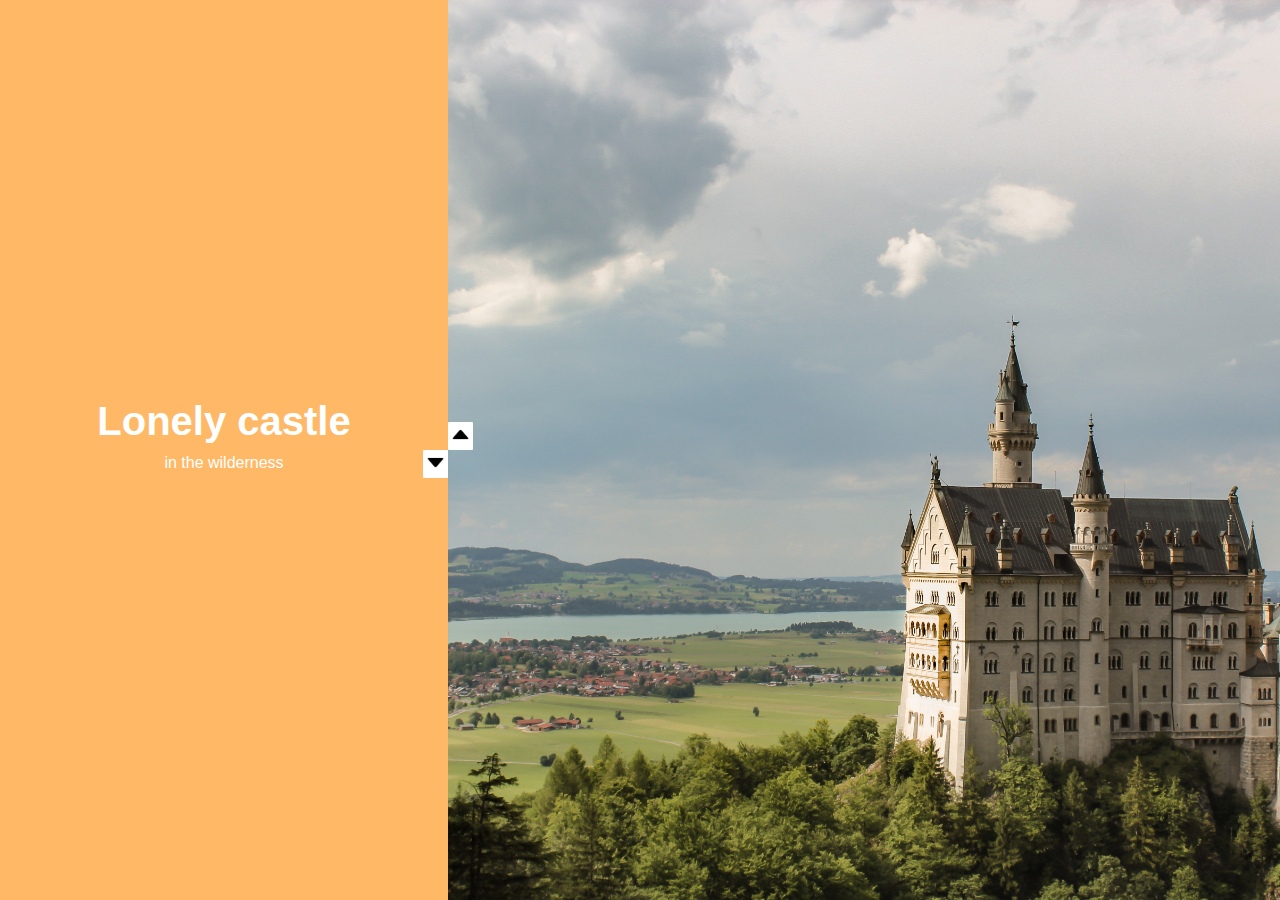
<file: Double Vertical Slider/index.html>
<!DOCTYPE html>
<html lang="en">
<head>
    <meta charset="UTF-8">
    <meta name="viewport" content="width=device-width, initial-scale=1.0">
    <title>Double Vertical Slider</title>
    <link rel="stylesheet" href=".//style.css">
    <script src=".//script.js" defer></script>
</head>
<body>
    <div class="slider-container">
        <div class="left-slide">
           
            <div style="background-color: #fd3555;">
            <h1>Nature flower</h1>
            <p>all in pink</p>
            </div>

            <div style="background-color: #2a86ba;">
            <h1>Blue Sky</h1>
            <p>with it's mountains</p>
            </div>

            <div style="background-color: #ffb866;">
            <h1>Lonely castle</h1>
            <p>in the wilderness</p>
            </div>
        </div>
        <div class="right-slide">
            <div class="" style="background-image: url('.//img/castle.jpg');"></div>
            <div class="" style="background-image: url('.//img/sky.jpg');"></div>
            <div class="" style="background-image: url('.//img/flower.jpg');"></div>
        </div>
        
        <div class="action-buttons">
            
            <button class="down-button">
                <img src=".//img/down.png" alt="">
            </button>

            <button class="up-button">
                <img src=".//img/up.png" alt="">
            </button>
        </div>
    </div>
</body>
</html>
</file>
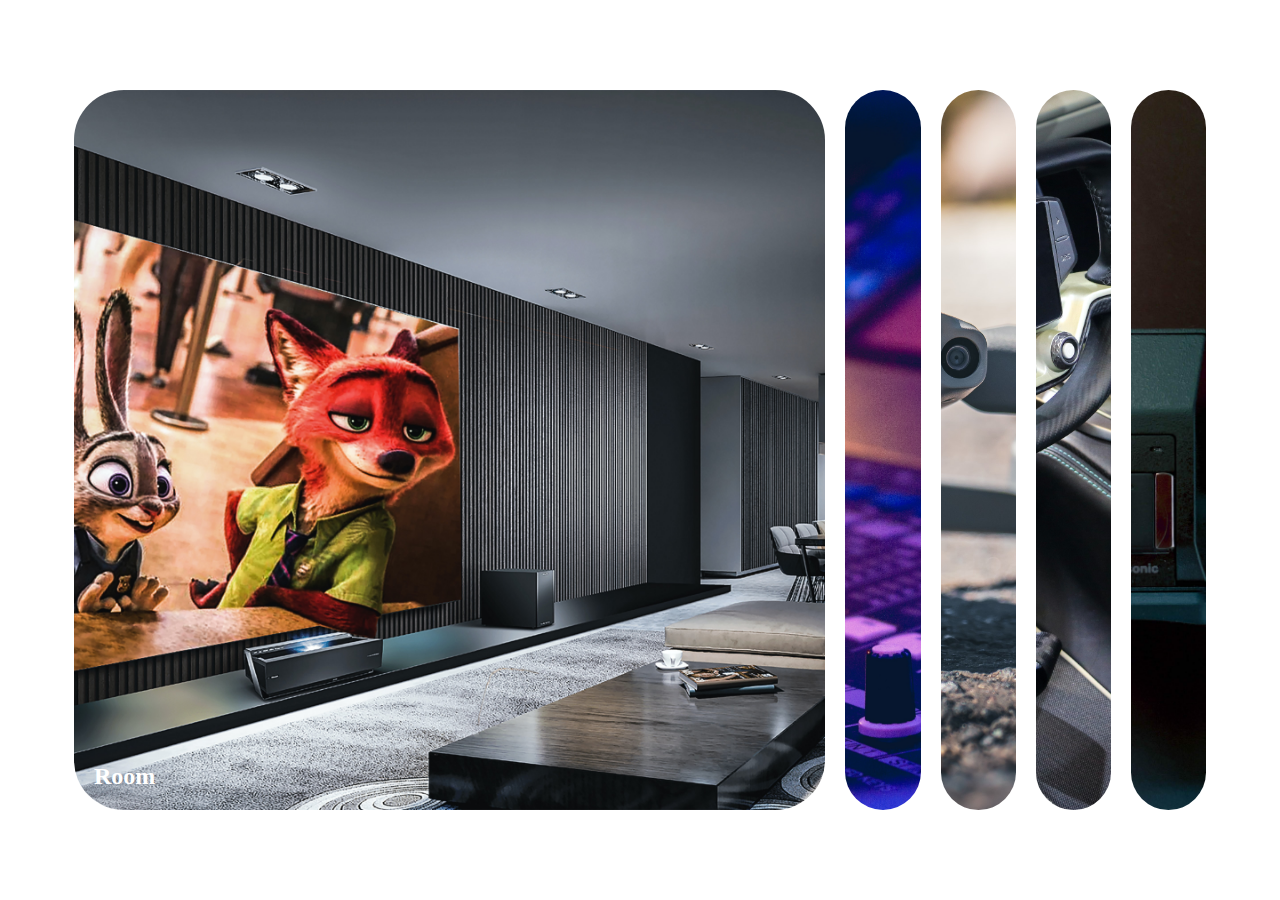
<file: Expanding Cards/index.html>
<!DOCTYPE html>
<html lang="en">
<head>
    <meta charset="UTF-8">
    <meta name="viewport" content="width=device-width, initial-scale=1.0">
    <title>Expanding Cards</title>
    <link rel="stylesheet" href=".//style.css">
    <script src=".//script.js" defer></script>
</head>
<body>
   <div class="container">
       <div class="panel active" style="background-image: url('.//img/room.jpg')"><h3>Room</h3></div>
       <div class="panel " style="background-image: url('.//img/music.jpg')"><h3>Music</h3></div>
       <div class="panel " style="background-image: url('.//img/fly.jpg')"><h3>Fly</h3></div>
       <div class="panel " style="background-image: url('.//img/car.jpg')"><h3>Car</h3></div>
       <div class="panel " style="background-image: url('.//img/camera.jpg')"><h3>Camera</h3></div>
   </div>
</body>
</html>
</file>
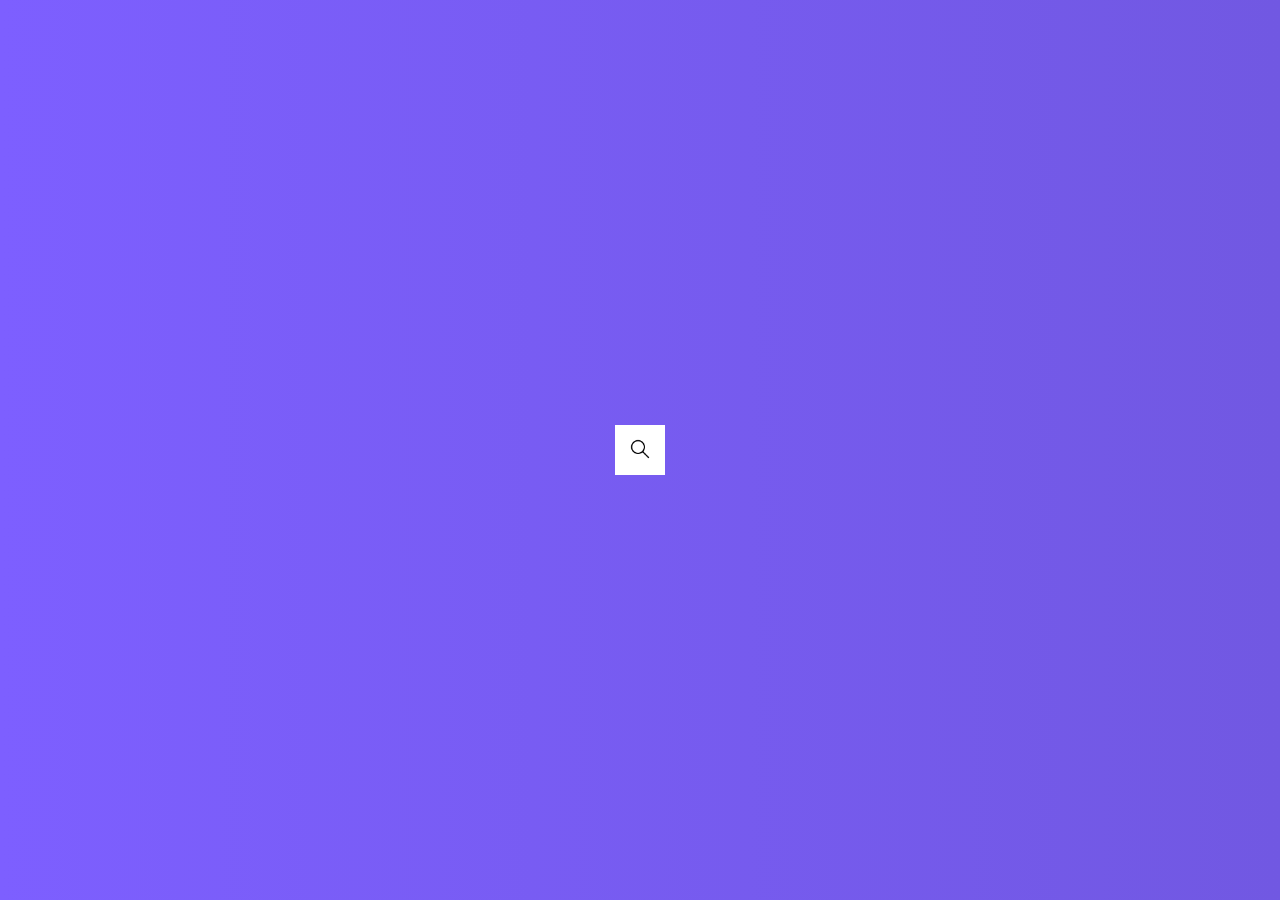
<file: Hidden search/index.html>
<!DOCTYPE html>
<html lang="en">
<head>
    <meta charset="UTF-8">
    <meta name="viewport" content="width=device-width, initial-scale=1.0">
    <title>Hidden search</title>
    <link rel="stylesheet" href=".//style.css">
    <script src=".//script.js" defer></script>
</head>
<body>
        <div class="search">
            <input type="text" class="input" placeholder="search...">
            <button class="btn">
                <img src=".//search.png" alt="">
            </button>
        </div>
</body>
</html>
</file>
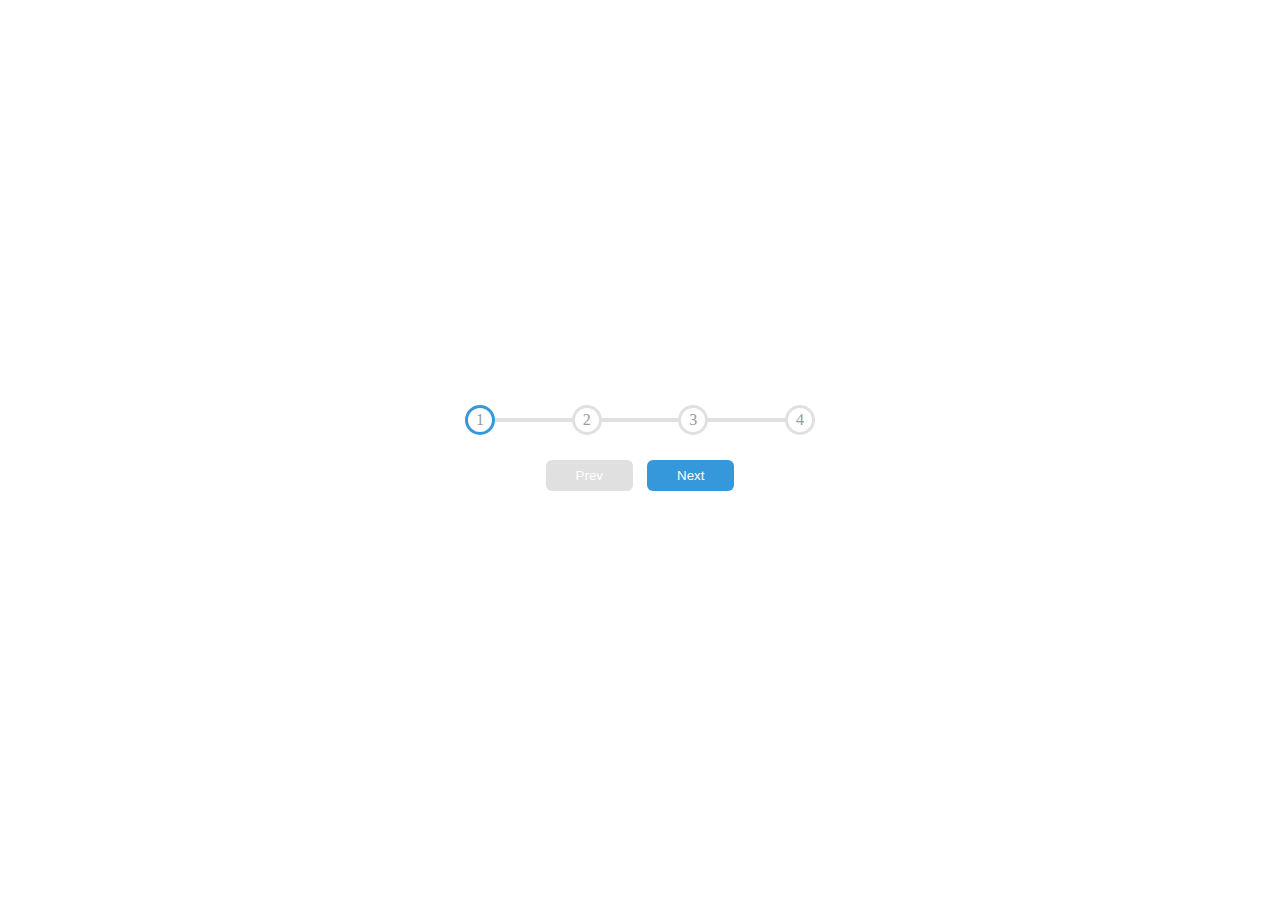
<file: Progress Steps/index.html>
<!DOCTYPE html>
<html lang="en">
<head>
    <meta charset="UTF-8">
    <meta name="viewport" content="width=device-width, initial-scale=1.0">
    <title>Progress Steps</title>
    <link rel="stylesheet" href=".//style.css">
    <script src=".//script.js" defer></script>
</head>
<body>
    <div class="container">
        <div class="progress-container">
            <div class="progress" id="progress"></div>
            <div class="circle active">1</div>
            <div class="circle">2</div>
            <div class="circle">3</div>
            <div class="circle">4</div>
        </div>
        <button class="btn" id="prev" disabled>Prev</button>
        <button class="btn" id="next">Next</button>
    </div>
</body>
</html>
</file>
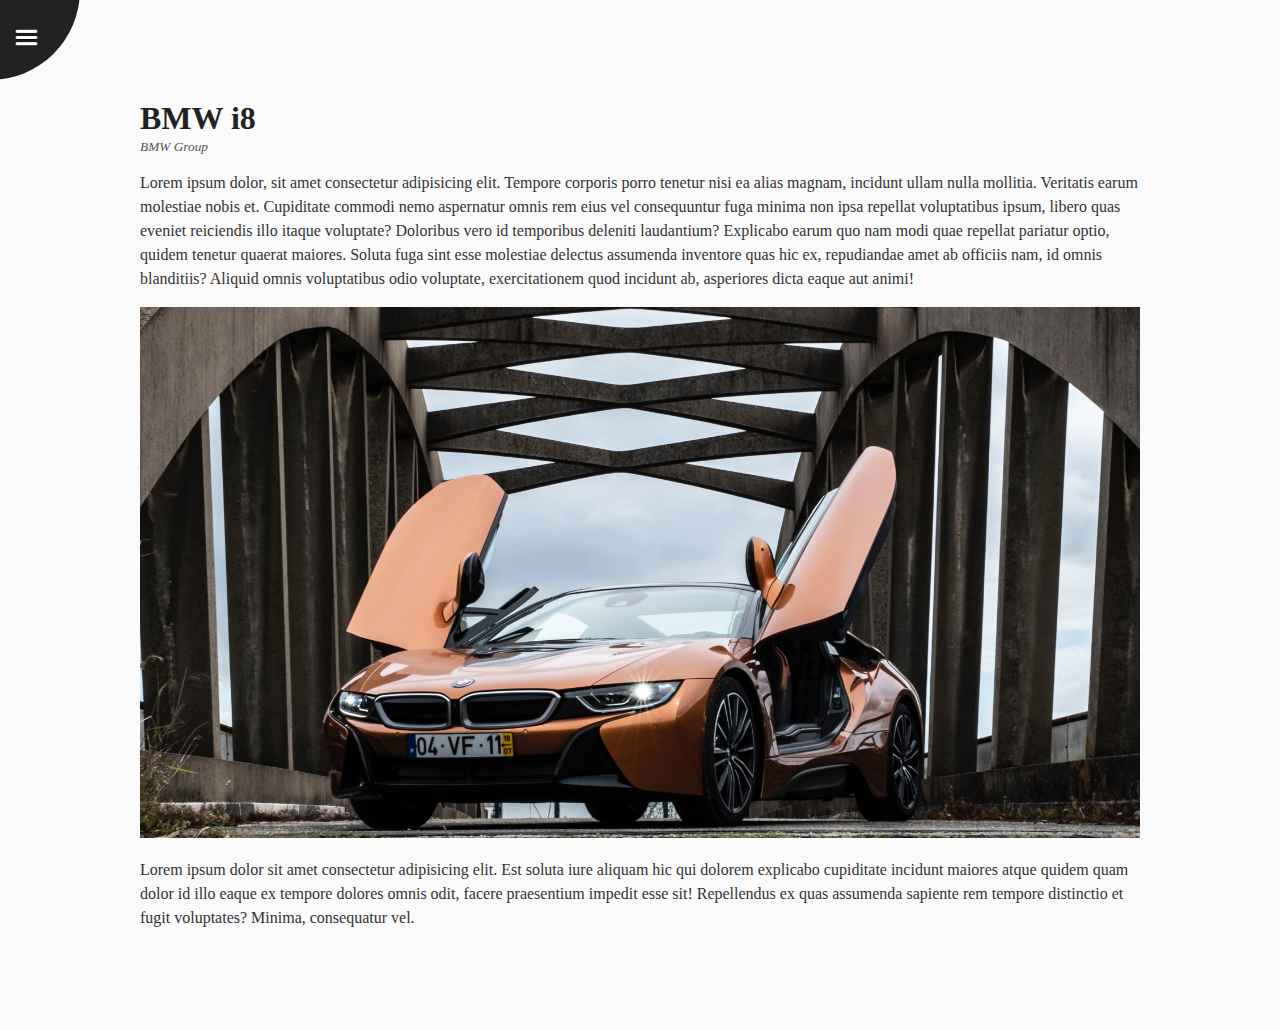
<file: Rotating Navigation/index.html>
<!DOCTYPE html>
<html lang="en">
<head>
    <meta charset="UTF-8">
    <meta name="viewport" content="width=device-width, initial-scale=1.0">
    <title>Rotating Navigation</title>
    <link rel="stylesheet" href=".//style.css">
    <script src=".//script.js" defer></script>
</head>
<body>
    <div class="container">
        <div class="circle-container">
            <div class="circle">
                <button id="close">
                    <i class="fas fa-times">x</i>
                </button>
                <button id="open">
                    <i ><img class="burg" src="./kisspng-hamburger-button-computer-icons-marmon-keystone-ca-red-sea-5b38ede45a8642.9772460015304575723708.png" alt=""></i>
                </button>
            </div>
        </div>
        <div class="content">
            <h1>BMW i8</h1>
            <small>BMW Group</small>
            <p>Lorem ipsum dolor, sit amet consectetur adipisicing elit. Tempore corporis 
                porro tenetur nisi ea alias magnam, incidunt ullam nulla
                 mollitia. Veritatis earum molestiae nobis et. Cupiditate commodi 
                 nemo aspernatur omnis rem eius vel consequuntur fuga minima non 
                 ipsa repellat voluptatibus ipsum, libero quas eveniet reiciendis
                  illo itaque voluptate? Doloribus vero id temporibus deleniti 
                 laudantium? Explicabo earum quo nam modi quae repellat pariatur
                  optio, quidem tenetur quaerat maiores. Soluta fuga sint
                  esse molestiae delectus assumenda inventore quas hic ex, 
                  repudiandae amet ab officiis nam, id omnis blanditiis? 
                  Aliquid omnis voluptatibus odio voluptate, exercitationem
                   quod incidunt ab, asperiores dicta eaque aut animi!
                </p>
           <img src=".//BMW.jpg" alt="car"> 
           <p>Lorem ipsum dolor sit amet consectetur adipisicing elit. Est soluta 
               iure aliquam hic qui dolorem explicabo cupiditate incidunt maiores 
               atque quidem quam dolor id illo eaque ex tempore dolores omnis odit,
                facere praesentium impedit esse sit! Repellendus ex quas assumenda 
                sapiente rem tempore distinctio et fugit voluptates? Minima, 
                consequatur vel.
            </p>       
        </div>
    </div>
    <nav>
        <ul>
            <li><i class="fas fa-home"></i>Home</li>
            <li><i class="fas fa-about"></i>About</li>
            <li><i class="fas fa-contact"></i>Contact</li>
        </ul>
    </nav>
</body>
</html>
</file>
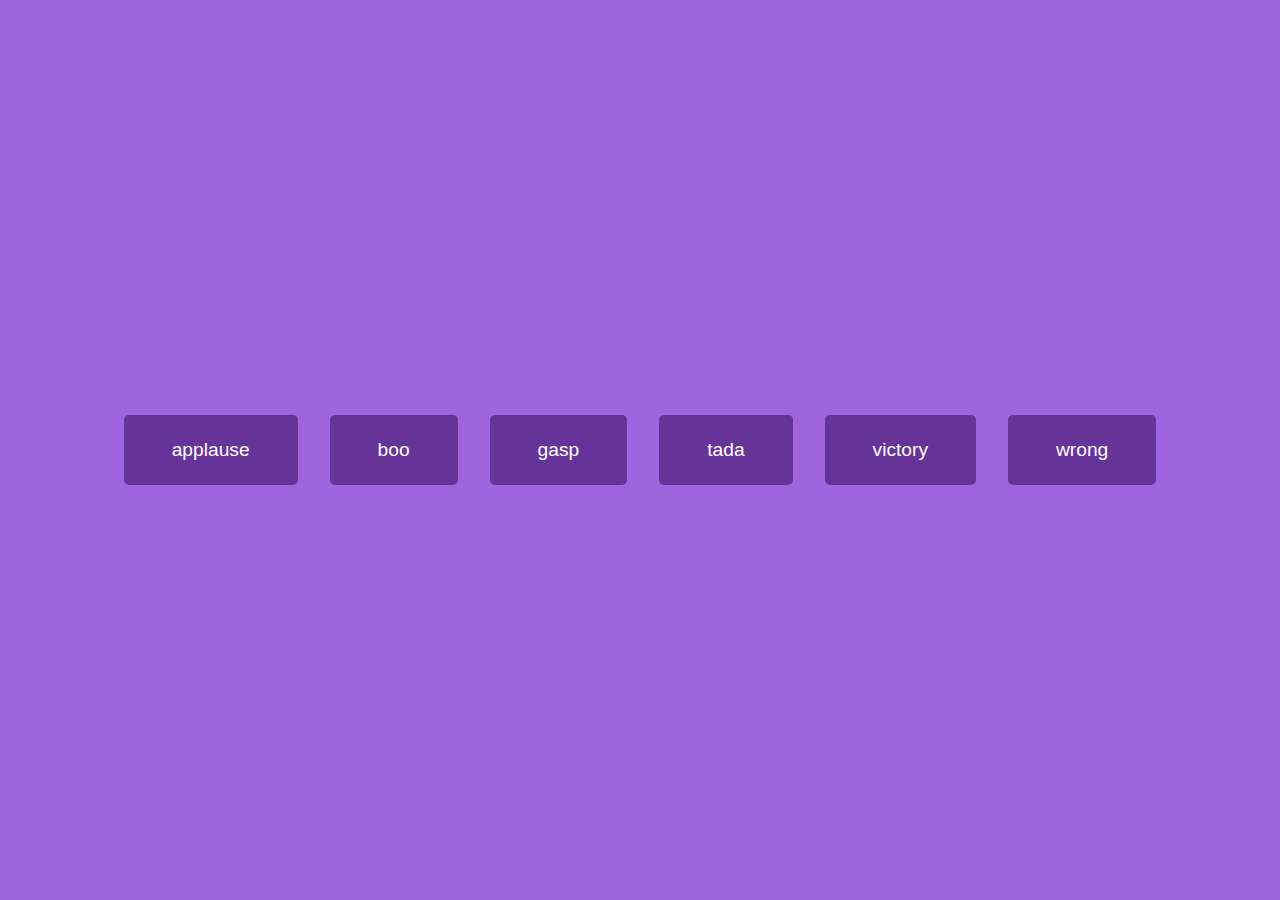
<file: Sound board/index.html>
<!DOCTYPE html>
<html lang="en">
<head>
    <meta charset="UTF-8">
    <meta name="viewport" content="width=device-width, initial-scale=1.0">
    <title>Sound board</title>
    <link rel="stylesheet" href=".//style.css">
    <script src=".//script.js" defer></script>
</head>
<body>
    <audio id="applause" src=".//mp3/applause.mp3"></audio>
    <audio id="boo" src=".//mp3/boo.mp3"></audio>
    <audio id="gasp" src=".//mp3/gasp.mp3"></audio>
    <audio id="tada" src=".//mp3/tada.mp3"></audio>
    <audio id="victory" src=".//mp3/victory.mp3"></audio>
    <audio id="wrong" src=".//mp3/wrong.mp3"></audio>

    <div id="buttons"></div>
</body>
</html>
</file>
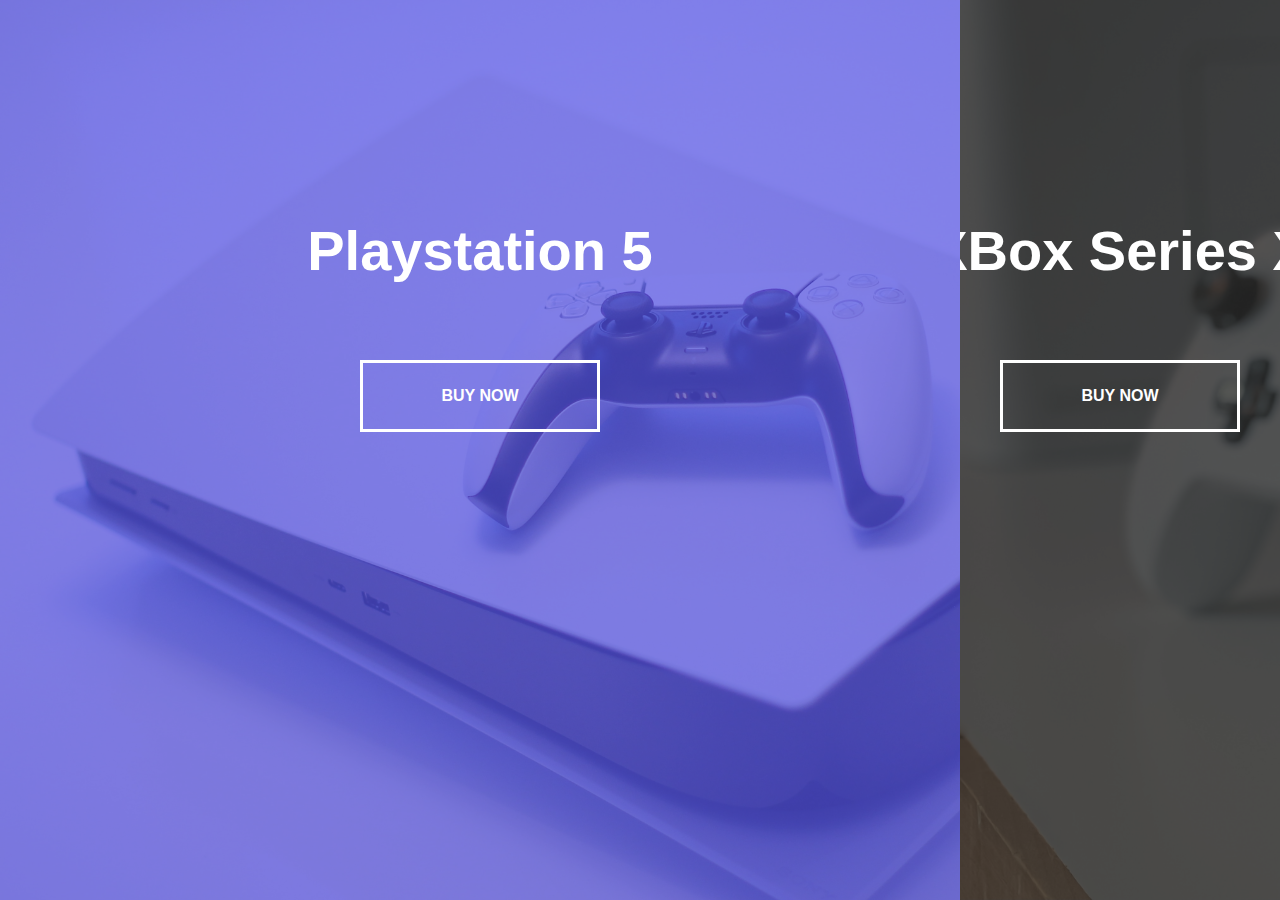
<file: Split Landing Page/index.html>
<!DOCTYPE html>
<html lang="en">
<head>
    <meta charset="UTF-8">
    <meta name="viewport" content="width=device-width, initial-scale=1.0">
    <title>Split Landing Page</title>
    <link rel="stylesheet" href=".//style.css">
    <script src=".//script.js" defer></script>
</head>
<body>
    <div class="container">
        
        <div class="split left">
            <h1>Playstation 5</h1>
            <a href="#" class="btn">BUY NOW</a>
        </div>


        <div class="split right">
            <h1>XBox Series X</h1>
            <a href="#" class="btn">BUY NOW</a>
        </div>
    </div>
</body>
</html>
</file>
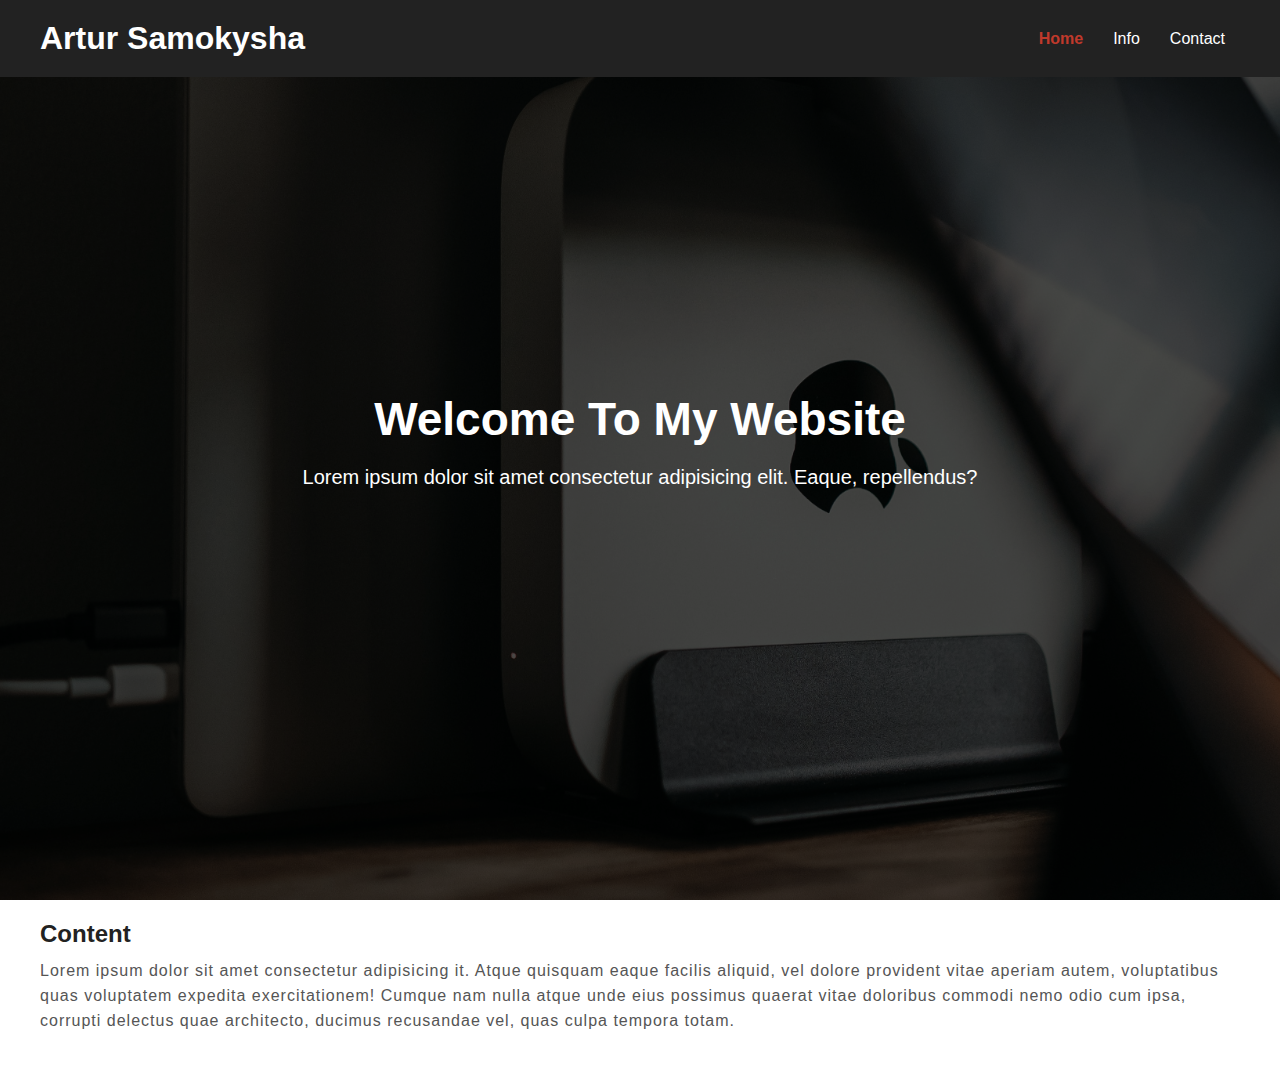
<file: Sticky Navbar/index.html>
<!DOCTYPE html>
<html lang="en">
<head>
    <meta charset="UTF-8">
    <meta name="viewport" content="width=device-width, initial-scale=1.0">
    <title>Navbar</title>
    <link rel="stylesheet" href=".//style.css">
    <script src=".//script.js" defer></script>
</head>
<body>
    <nav class="nav">
        <div class="container">
            <h1 class="logo">Artur Samokysha</h1>
            <ul>
                <li><a href="#" class="current">Home</a></li>
                <li><a href="#">Info</a></li>
                <li><a href="#">Contact</a></li>
            </ul>
        </div>
    </nav>

    <div class="hero">
        <div class="container">
            <h1>Welcome To My Website</h1>
            <p>Lorem ipsum dolor sit amet consectetur adipisicing elit. Eaque, repellendus?</p>
        </div>
    </div>

    <section class="container content">
        <h2>Content</h2>
        <p>Lorem ipsum dolor sit amet consectetur adipisicing
            it. Atque quisquam eaque facilis aliquid, vel dolore
             provident vitae aperiam autem, voluptatibus quas
              voluptatem expedita exercitationem! Cumque nam
               nulla atque unde eius possimus quaerat vitae
                doloribus commodi nemo odio cum ipsa, corrupti
                 delectus quae architecto, ducimus recusandae
                  vel, quas culpa tempora totam.
                </p>
    </section>
</body>
</html>
</file>
<file: Double Vertical Slider/style.css>
img{
    width: 25px;
    height: 25px;
}

*{
    box-sizing: border-box;
    margin: 0;
    padding: 0;
}

body{
    font-family: 'Roboto', sans-serif;
    height: 100vh;
}
    
.slider-container{
    position: relative;
    overflow: hidden;
    width: 100vw;
    height: 100vh;
}

.left-slide{
    height: 100%;
    width: 35%;
    position: absolute;
    top: 0;
    left: 0;
    transition: transform 0.5s ease-in-out;
}

.left-slide > div{
    height: 100%;
    width: 100%;
    display: flex;
    flex-direction: column;
    align-items: center;
    justify-content: center;
    color: white;
}

.left-slide h1{
    font-size: 40px;
    margin-bottom: 10px;
    margin-top: -30px;
}

.right-slide{
    height: 100%;
    position: absolute;
    top: 0;
    left: 35%;
    width: 65%;
    transition: transform 0.5s ease-in-out;
}

.right-slide > div{
    background-repeat: no-repeat;
    background-size: cover;
    background-position: center center;
    height: 100%;
    width: 100%;
}

button{
    background-color: white;
    border: none;
    border-radius: 1px;
    cursor: pointer;
    outline: none;
}
button:hover{
    background-color: rgb(214, 209, 209);
}

.slider-container .action-buttons button{
    position: absolute;
    left: 35%;
    top: 50%;
    z-index: 100;
}

.slider-container .action-buttons .down-button{
    transform: translateX(-100%);
}

.slider-container .action-buttons .up-button{
    transform: translateY(-100%);
}
</file>
<file: Expanding Cards/style.css>
*{
    box-sizing: border-box;
}

body{
    display: flex;
    align-items: center;
    justify-content: center;
    height: 100vh;
    overflow: hidden;
    margin: 0;
}

.container{
    display: flex;
    width: 90vw;
}

.panel{
    background-size: auto 100%;
    background-position: center;
    background-repeat: no-repeat;
    height: 80vh;
    border-radius: 50px;
    color: white;
    cursor: pointer;
    flex: 0.5;
    margin: 10px;
    position: relative;
    transition: flex 0.7s ease-in;
}

.panel h3{
    font-size: 24px;
    position: absolute;
    bottom: 20px;
    left: 20px;
    margin: 0;
    opacity: 0;
}

.panel.active{
    flex: 5;
}

.panel.active h3{
    opacity: 1;
    transition: opacity 0.3s ease-in 1s;
}

@media (max-width: 480px){
    .container {
        width: 100vw;
    }

    .panel:nth-of-type(4),
    .panel:nth-of-type(5){
        display: none;
    }
}
</file>
<file: Hidden search/style.css>
*{box-sizing: border-box;}
img{
    width: 20px;
}

body{
    background-image: linear-gradient(90deg, #7d5fff, #7158e2);
    display: flex;
    /* flex-direction: column; */
    align-items: center;
    justify-content: center;
    height: 100vh;
    overflow: hidden;
    margin: 0;
}

.search{
    position: relative;
    height: 50px;
    
}

.search .input{
    background-color: white;
    border: 0;
    font-size: 18px;
    padding: 15px;
    width: 50px;
    height: 50px;
    transition: width 0.5s ease;
    
}

.btn{
    background-color: white;
    border: 0;
    cursor: pointer;
    position: absolute;
    top: 0;
    left: 0;
    height: 50px;
    width: 50px;
    transition: transform 0.5s ease;
    
}

.btn:focus, .input:focus{
    outline: none;
}

.search.active .input{
    width: 200px;
}

.search.active .btn{
    transform: translateX(198px);
}
</file>
<file: Progress Steps/style.css>
*{box-sizing: border-box;}


:root{
    --line-border-fill: #3498db;
    --line-border-empty: #e0e0e0;
}

body{
    display: flex;
    flex-direction: column;
    align-items: center;
    justify-content: center;
    height: 100vh;
    overflow: hidden;
    margin: 0;
}

.container{
    text-align: center;
}

.progress-container{
    display: flex;
    justify-content: space-between;
    position: relative;
    margin-bottom: 20px;
    max-width: 100%;
    width: 350px;
}

.progress-container::before {
    content: '';
    background-color: var(--line-border-empty);
    position: absolute;
    top: 50%;
    left: 0;
    transform: translateY(-50%);
    height: 4px;
    width: 100%;
    z-index: -1;
}

.progress{
    background-color: var(--line-border-fill);
    position: absolute;
    top: 50%;
    left: 0;
    transform: translateY(-50%);
    height: 4px;
    width: 0%;
    z-index: -1;
    transition: 0.5s ease;
}

.circle{
    background-color: #fff;
    color: #999;
    border-radius: 50%;
    height: 30px;
    width: 30px;
    display: flex;
    align-items: center;
    justify-content: center;
    border: 3px solid var(--line-border-empty);
    transition: .5s ease;
}

.circle.active{
    border-color: var(--line-border-fill);

}

.btn{
    background-color: var(--line-border-fill);
    color: white;
    border: 0;
    border-radius: 6px;
    cursor: pointer;
    padding: 8px 30px;
    margin: 5px;
}

.btn:active{
    transform: scale(0.98);
}

.btn:focus{
    outline: 0;
}

.btn:disabled{
    background-color: var(--line-border-empty);
    cursor: not-allowed;
}
</file>
<file: Rotating Navigation/style.css>
*{
    box-sizing: border-box;
}

body{
    background-color: #333;
    overflow-x: hidden;
    margin: 0;
    color: #222;
}

.burg{
    width: 25px;
    height: 25px;
}
.container{
    background-color: #fafafa;
    transform-origin: top left;
    transition: transform 0.6s linear;
    width: 100vw;
    min-height: 100vh;
    padding: 50px;

}

.container.show-nav{
    transform: rotate(-20deg);
}

.circle-container{
    position: fixed;
    top: -100px;
    left: -100px;
}

.circle{
   background-color: #222;
   height: 180px;
   width: 180px;
   border-radius: 50%; 
   position: relative;
   transition: transform 0.6s linear;
}

.container.show-nav .circle{
    transform: rotate(-70deg);
}

.circle button{
    cursor: pointer;
    position: absolute;
    top: 50%;
    left: 50%;
    height: 100px;
    background: transparent;
    border: 0;
    color: white;
    font-size: 25px;
}

.circle button:focus{
    outline: none;
}

.circle button#open{
    left: 60%;
}

.circle button#close{
    top: 60%;
    transform: rotate(90deg);
    transform-origin: top left;
}

.container.show-nav + nav li{
    transform: translateX(0);
    transition-delay: 0.3s;
}

nav{
    position: fixed;
    bottom: 40px;
    left: 0;
    color: white;
    z-index: 100;
}

nav ul{
    list-style-type: none;
    padding-left: 30px;
}

nav ul li{
    margin: 40px 0;
    transform: translateX(-100%);
    transition: transform 0.5s ease-in;
}

nav ul li + li{
    margin-left: 15px;
    transform: translateX(-150%);
}

nav ul li + li + li{
    margin-left: 30px;
    transform: translateX(-225%);
}


.content img{
    max-width: 100%;
}

.content{
    max-width: 1000px;
    margin: 50px auto;
}

.content h1{
    margin: 0;
    
}

.content small{
    font-style: italic;
    color: #555;
}

.content p{
    color: #333;
    line-height: 1.5;
}

li:hover{
    color: rgb(107, 105, 105);;
    cursor: pointer;
    
}
</file>
<file: Sound board/style.css>
*{box-sizing: border-box;}


body{
    background-color: rgb(161, 100, 223);
    font-family: 'Roboto', sans-serif;
    background-image: #efedd6;
    display: flex;
    flex-wrap: wrap;
    align-items: center;
    justify-content: center;
    text-align: center;
    height: 100vh;
    overflow: hidden;
    margin: 0;
}

.btn{
    background-color: rebeccapurple;
    border-radius: 5px;
    border: none;
    color: white;
    margin: 1rem;
    padding: 1.5rem 3rem;
    font-size: 1.2rem;
    cursor: pointer;
}

.btn:focus{
    outline: none;

}

.btn:hover{
    opacity: 0.9;
}
</file>
<file: Split Landing Page/style.css>
*{box-sizing: border-box;}


:root{
    --left-bg-color: rgba(87, 84, 236, 0.7);
    --right-bg-color: rgba(43, 43, 43, 0.8);
    --left-btn-hover-color: rgba(87, 84, 236, 1);
    --right-btn-hover-color: rgba(28, 122, 28, 1);
    --hover-width: 75%;
    --other-width: 25%;
    --speed: 1000ms;
}
body{
    font-family: 'Roboto', sans-serif;
    height: 100vh;
    overflow: hidden;
    margin: 0;
}

h1{
    font-size: 3.5rem;
    color: white;
    position: absolute;
    left: 50%;
    top: 20%;
    transform: translateX(-50%);
    white-space: nowrap;
}

.btn{
    position: absolute;
    left: 50%;
    top: 40%;
    transform: translateX(-50%);
    text-decoration: none;
    color: white;
    border: 0.2rem solid white;
    font-size: 1rem;
    width: 15rem;
    padding: 1.5rem;
    display: flex;
    align-items: center;
    justify-content: center;
    font-weight: bold;
}

.split.left .btn:hover{
    background-color: var(--left-btn-hover-color);
    border-color: var(--left-btn-hover-color);
}

.split.right .btn:hover{
    background-color: var(--right-btn-hover-color);
    border-color: var(--right-btn-hover-color);
}

.container{
    position: relative;
    width: 100%;
    height: 100%;
    background: #333;
}

.split{
    position: absolute;
    width: 50%;
    height: 100%;
    overflow: hidden;
}

.split.left{
    left: 0;
    background: url('.//img/ps.jpg');
    background-repeat: no-repeat;
    background-size: cover;
}

.split.left::before{
    content: '';
    position: absolute;
    width: 100%;
    height: 100%;
    background-color: var(--left-bg-color);
}

.split.right{
    right: 0;
    background: url('.//img/xb.jpg');
    background-repeat: no-repeat;
    background-size: cover;
}

.split.right::before{
    content: '';
    position: absolute;
    width: 100%;
    height: 100%;
    background-color: var(--right-bg-color);
}

.split.right,
.split.left,
.split.right::before,
.split.left::before{
    transition: all var(--speed) ease;
}

.hover-left .left{
    width: var(--hover-width);
}

.hover-left .right{
    width: var(--other-width);
} 


.hover-right .right{
    width: var(--hover-width);
}

.hover-right .left{
    width: var(--other-width);
} 


@media (max-width: 800px){
    h1{
        font-size: 2rem;
        top: 30%;
    }

    .btn{
        padding: 1.2rem;
        width: 12rem;
    }
}
</file>
<file: Sticky Navbar/style.css>
*{
    box-sizing: border-box;
    margin: 0;
    padding: 0;
}

body{
    font-family: 'Roboto', sans-serif;
    color: #222;
    padding-bottom: 50px;
}

.container{
    max-width: 1200px;
    margin: 0 auto;
}

.nav{
    position: fixed;
    background-color: #222;
    top: 0;
    left: 0;
    right: 0;
    transition: all 0.3s ease-in-out;
}

.nav .container{
    display: flex;
    justify-content: space-between;
    align-items: center;
    padding: 20px 0;
    color: white;
    transition: all 0.3s ease-in-out;
}

.nav ul{
    display: flex;
    list-style-type: none;
    align-items: center;
    justify-content: center;
}

.nav a{
    text-decoration: none;
    padding: 7px 15px;
    color: white;
    transition: all 0.3s ease-in-out;
}

.nav.active{
    background-color: white;
    
}

.nav.active h1{
   color: #000;
    
}

.nav.active a {
    color: #000;
}

.nav.active .container{
    padding: 10px 0;
}
.nav a.current, .nav a:hover{
    color: #c0392b;
    font-weight: bold;
}
.hero{
    background-image: url('.//joey-banks-F0otTOnRYUU-unsplash.jpg');
    height: 100vh;
    background-repeat: no-repeat;
    background-size: cover;
    background-position: bottom center;
    background-attachment: fixed;
    color: white;
    display: flex;
    justify-content: center;
    align-items: center;
    text-align: center;
    position: relative;
    margin-bottom: 20px;
    z-index: -2;
}

.hero::before{
    content: '';
    position: absolute;
    top: 0;
    left: 0;
    width: 100%;
    height: 100%;
    background-color: rgba(0, 0, 0, 0.7);
    z-index: -1;
}

.hero h1{
    font-size: 46px;
    margin: -20px 0 20px; 
}

.hero p{
    font-size: 20px;
}

.content h2, .content h3{
    font-size: 150%;
    margin: 10px 0;
}

.content p{
    color: #555;
    line-height: 25px;
    letter-spacing: 1px;
}
</file>
